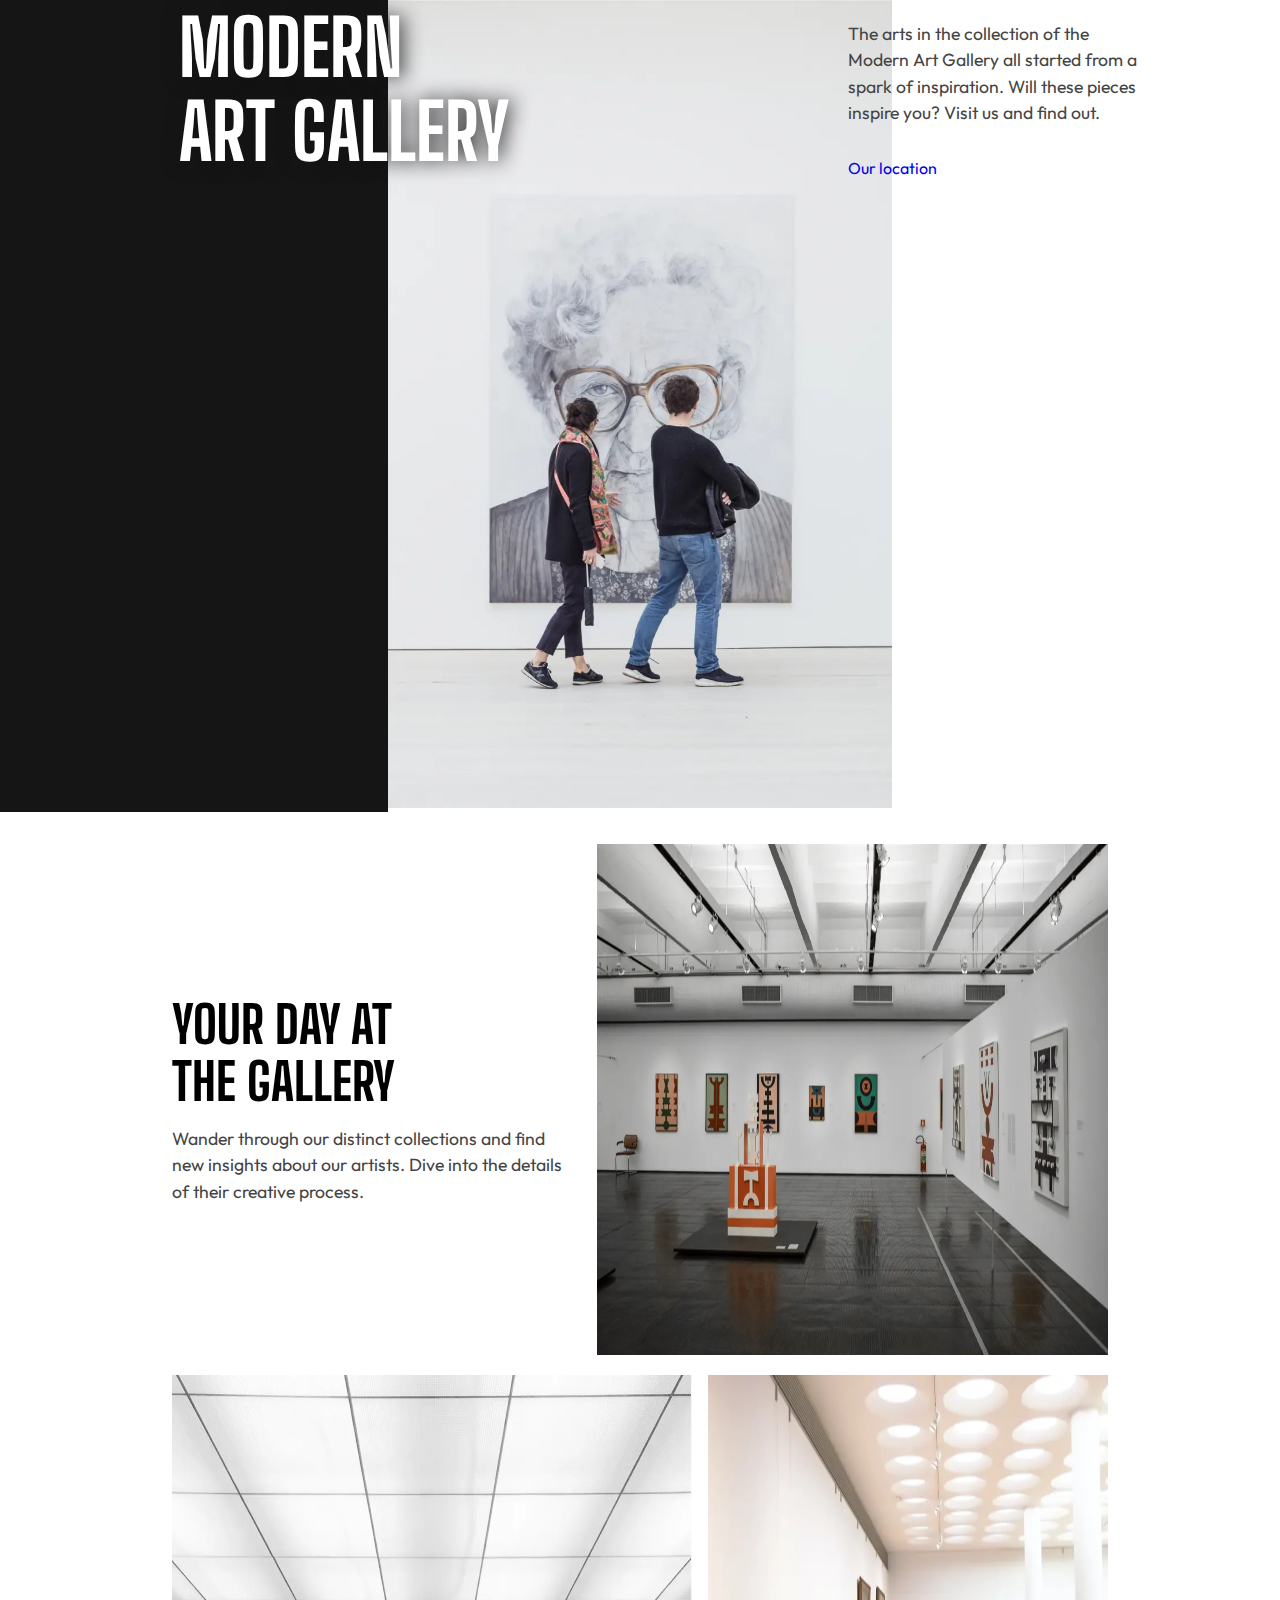
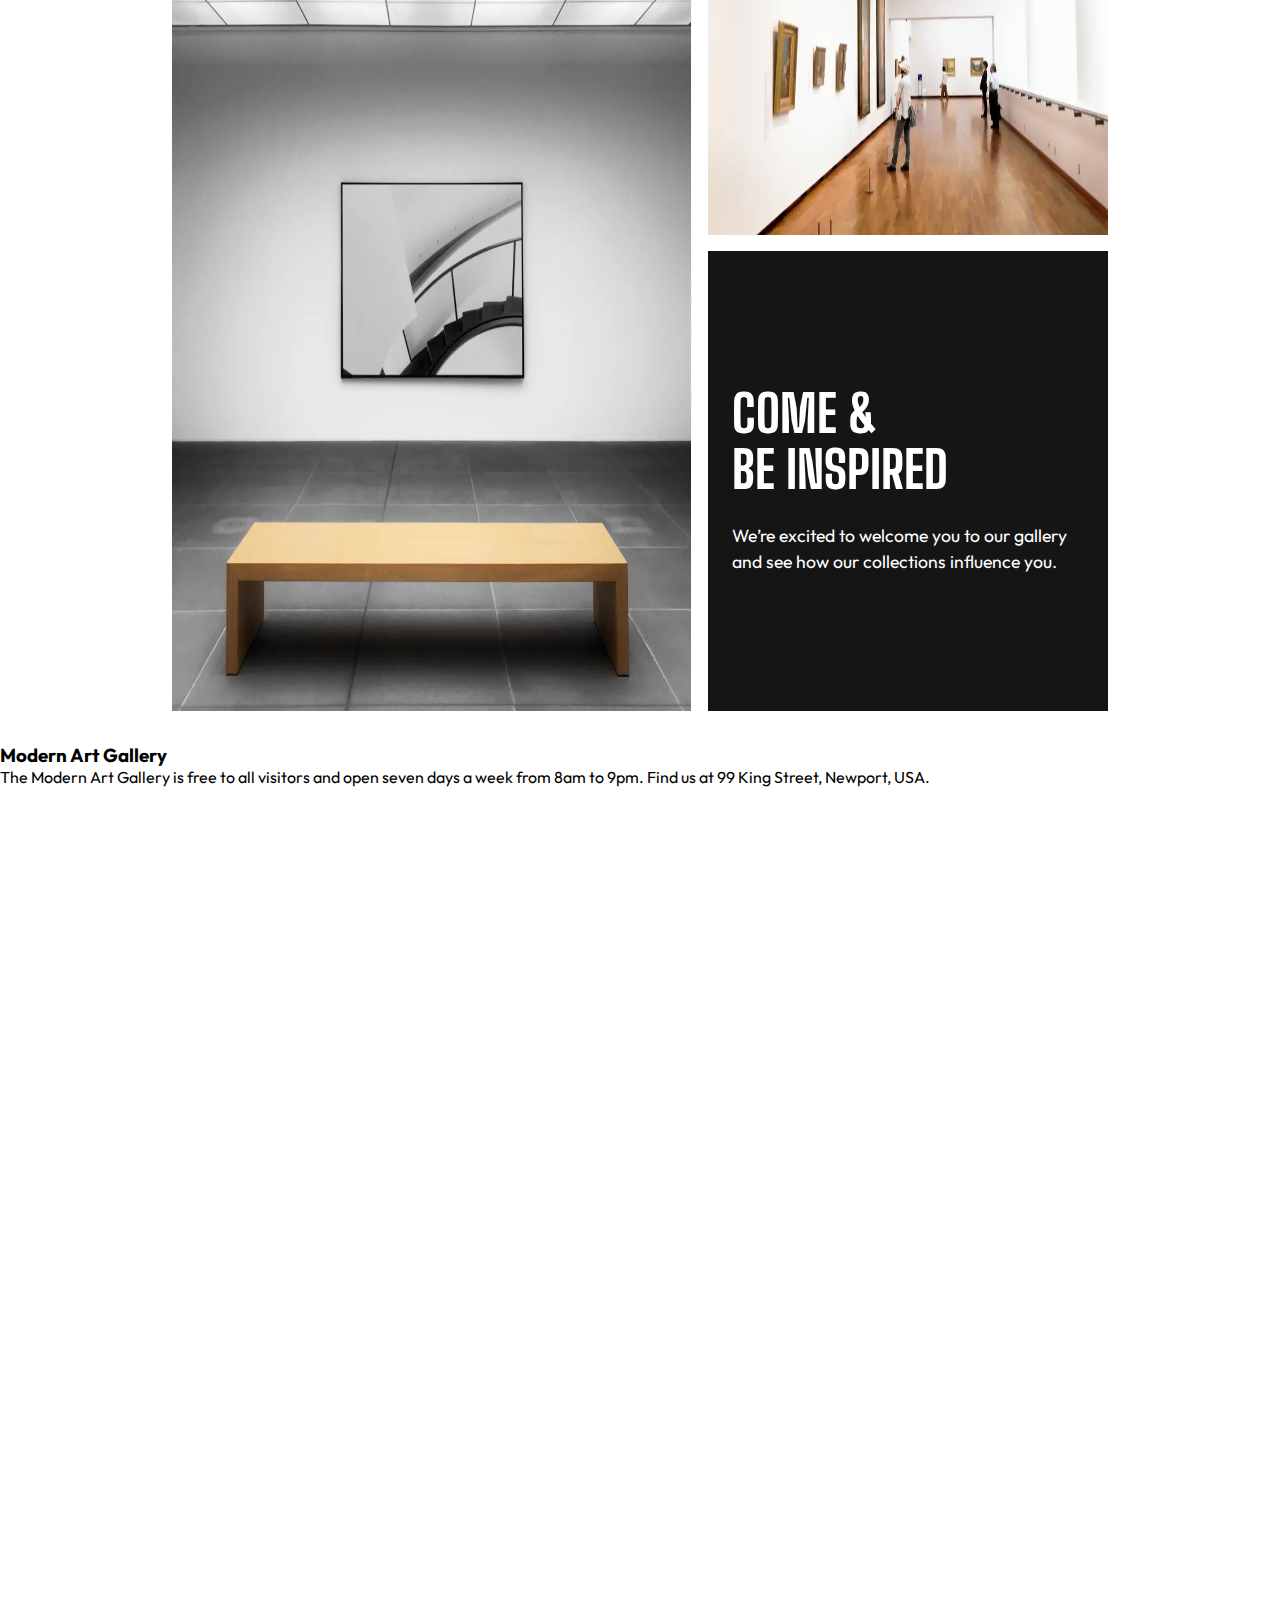
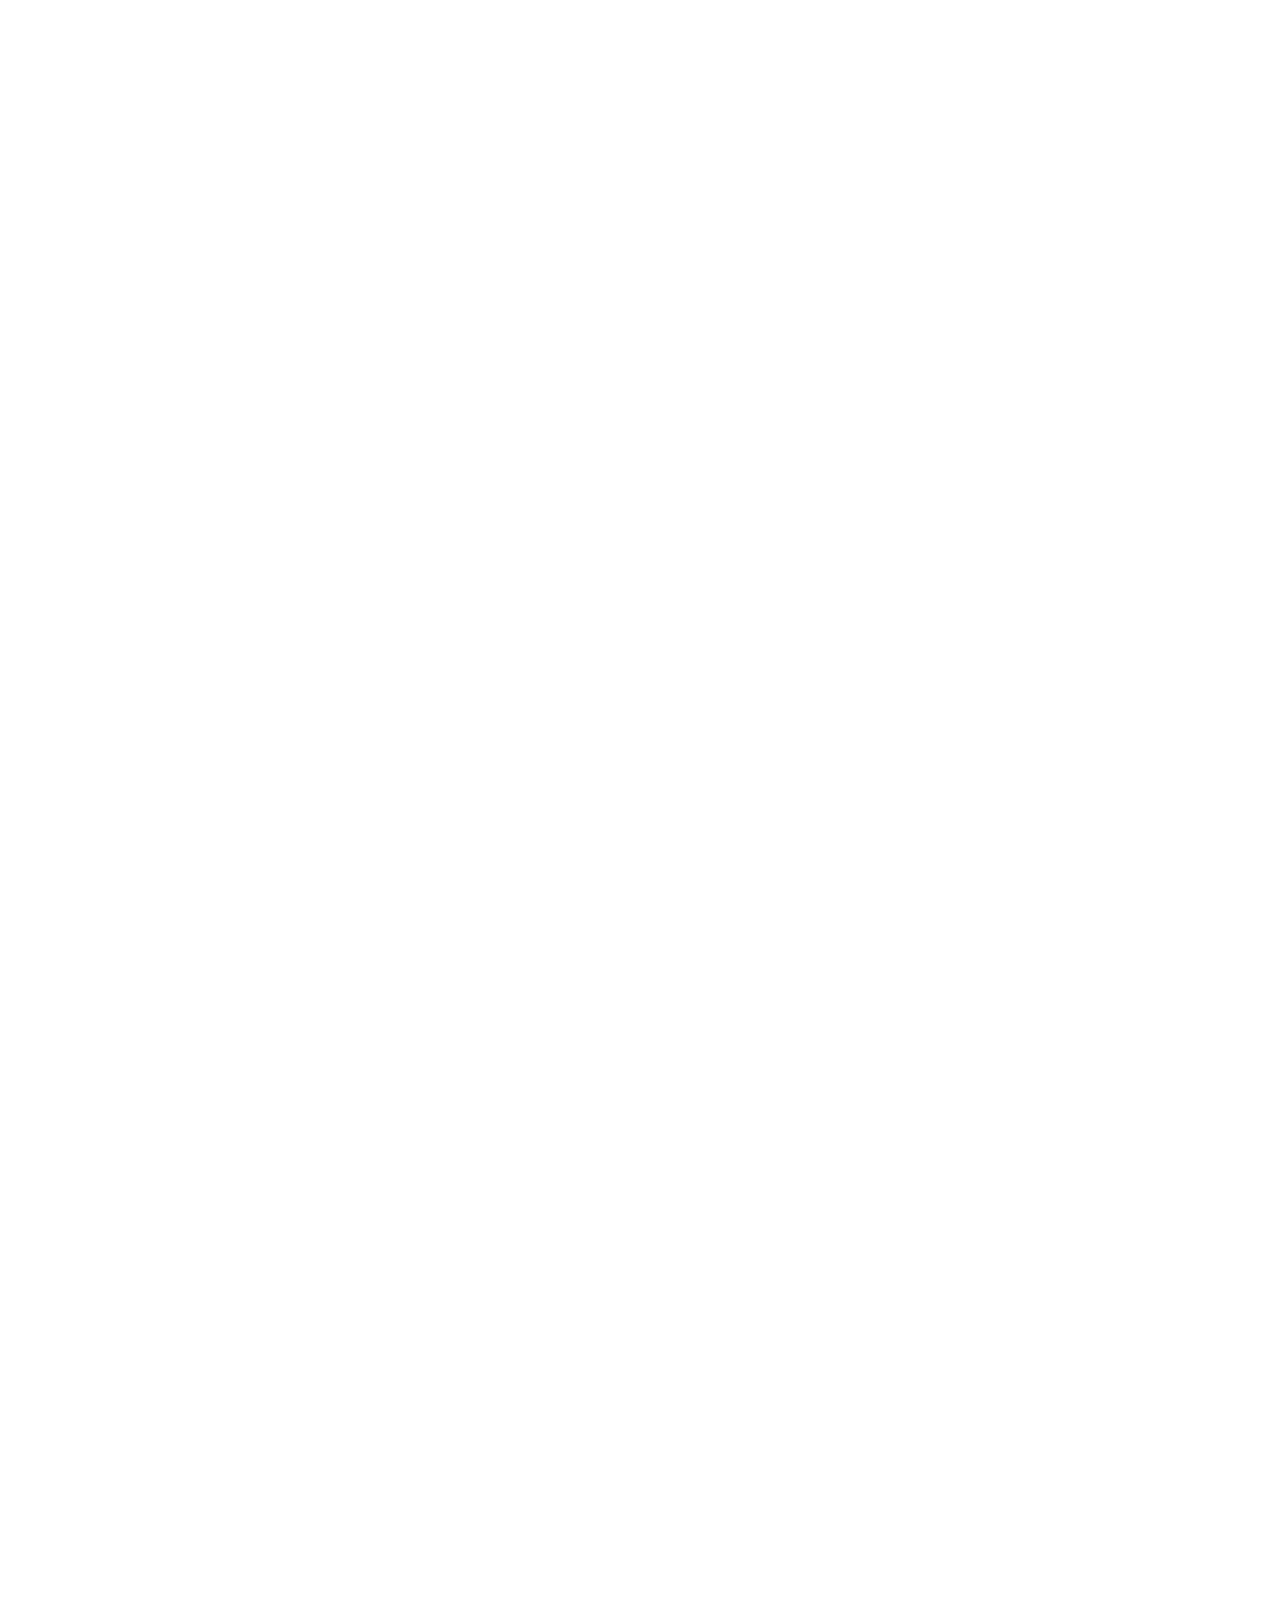
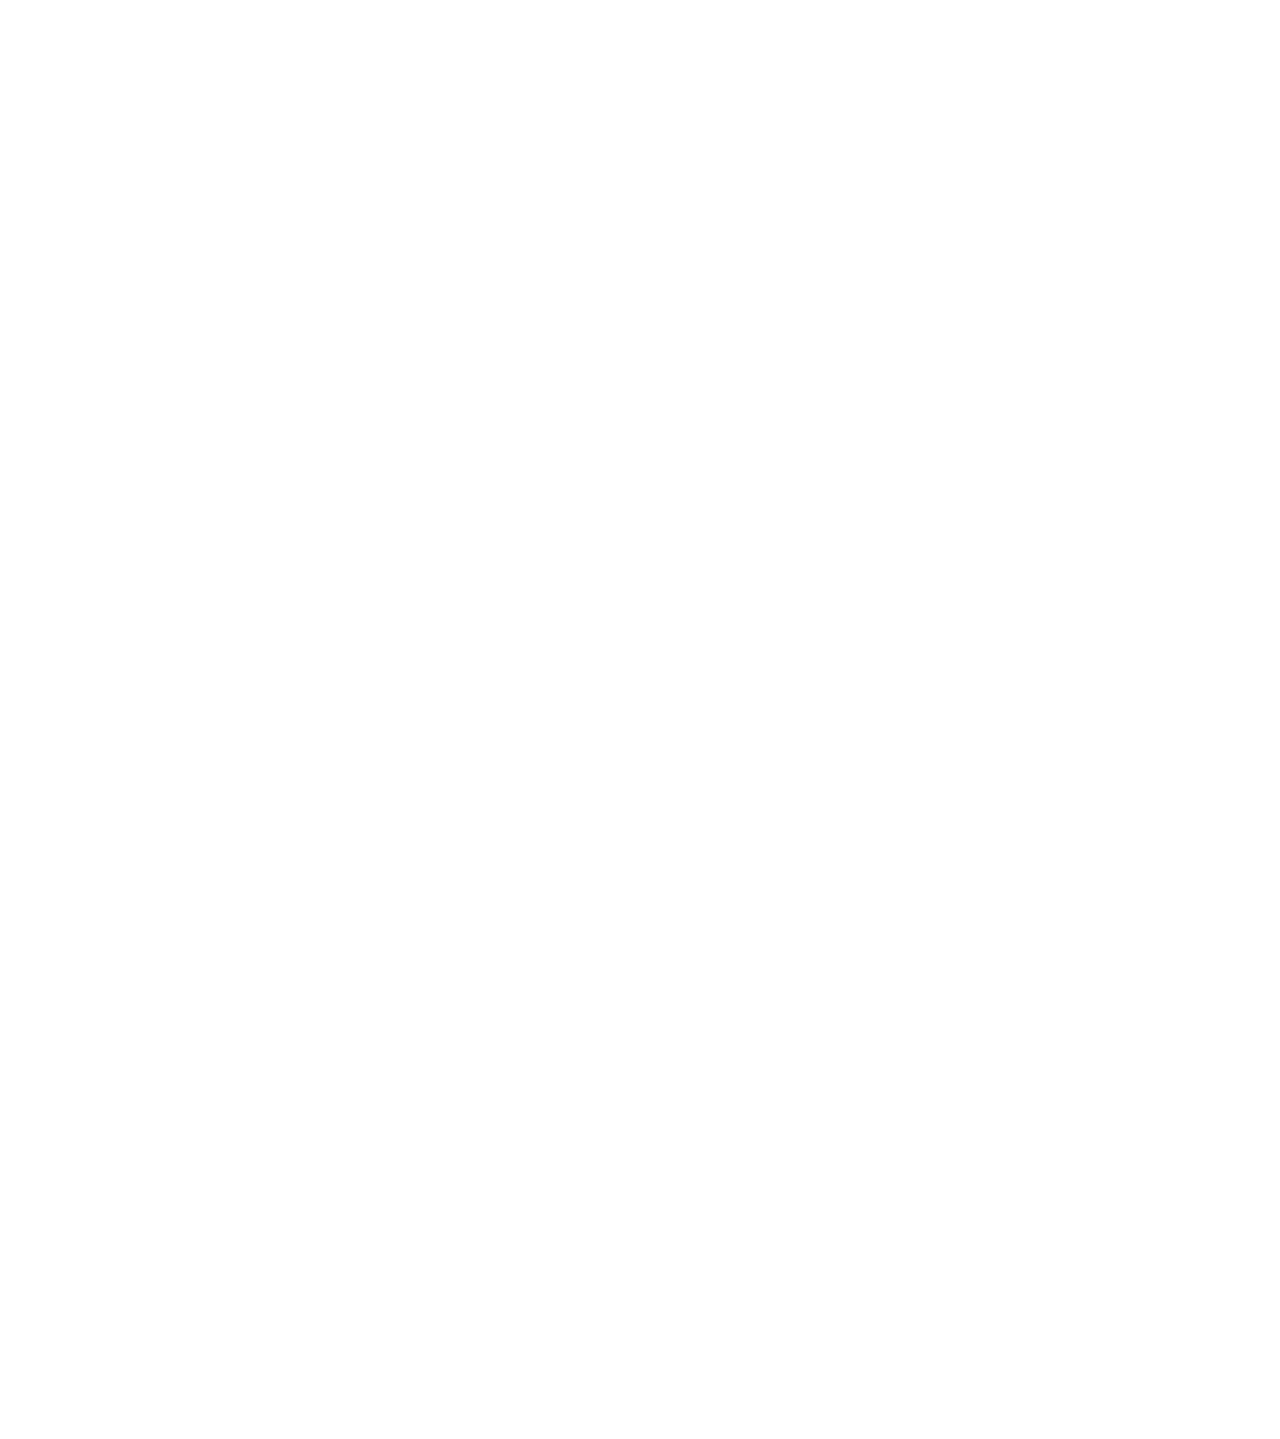
<file: index.html>
<!DOCTYPE html>
<html lang="es">
<head>
  <meta charset="UTF-8">
  <meta name="viewport" content="width=device-width, initial-scale=1.0">
  <title>Modern Gallery | Proyecto CSS -Academía Conquer Bloks</title>
  <link rel="shortcut icon" href="./icons/favicon.svg" type="image/x-icon">
  <link rel="stylesheet" href="./src/styles/style.css">
  <link rel="preconnect" href="https://fonts.googleapis.com">
  <link rel="preconnect" href="https://fonts.gstatic.com" crossorigin>
  <link href="https://fonts.googleapis.com/css2?family=Big+Shoulders:opsz,wght@10..72,100..900&display=swap" rel="stylesheet">
  <link href="https://fonts.googleapis.com/css2?family=Outfit:wght@100..900&display=swap" rel="stylesheet">
</head>
<body>
  <main>
    <!-- hero -->
    <section class="container-hero">
      <div class="visible-desktop"></div>
      <figure class="content-image-hero">
        <img src="./images/hero-page.webp" alt="Imagen priuncipal del sitio">
      </figure>
      <article>
        <h1>MODERN ART&nbsp;GALLERY</h1>
        <p>The arts in the collection of the Modern Art Gallery all started from a spark of inspiration. Will these pieces inspire you? Visit us and find out.</p>
        <a class="btn btn-primary" href="./location.html">
          <span>Our&nbsp;location</span> 
          <figure class="figure-link">
            <img src="./icons/arrow-right.svg" alt="Icon arrow right">
          </figure>
          <div class="block-animation">
            <div class="s"></div>
            <div class="ss"></div>
            <div class="sss"></div>
          </div>
        </a>
      </article>
    </section>

    <section class="container-gallery">
      <div class="first">
        <article>
          <h2>Your day at the gallery</h2>
          <p>Wander through our distinct collections and find new insights about our artists. Dive into the details of their creative process.</p>
        </article>
        <article>
          <img src="./images/img-1.webp" alt="Image of gallery entry">
        </article>
      </div>
      <div class="second">
        <article>
          <img src="./images/img-2.webp" alt="Image of galler center">
        </article>
        <article>
          <img src="./images/img-3.webp" alt="Image of gallery out">
        </article>
        <article>
          <h2>Come & be inspired</h2>
          <p>We’re excited to welcome you to our gallery and see how our collections influence you.</p>
        </article>
      </div>
    </section>

  </main>
  <!-- footer -->
  <footer>
    <article>
      <h3>Modern Art&nbsp;Gallery</h3>
      <p>The Modern Art Gallery is free to all visitors and open seven days a week from 8am to 9pm. Find us at 99 King Street, Newport, USA.</p>
      <nav class="social-networks">
        <ul>
          <a href="#">
            <img src="./icons/icon-facebook.svg" alt="Icono - facebook">
          </a>
          <a href="#">
            <img src="./icons/icon-instagram.svg" alt="Icono - instagram">
          </a>
          <a href="#">
            <img src="./icons/icon-twitter.svg" alt="Icono - twitter">
          </a>
        </ul>
      </nav>
    </article>
  </footer>
</body>
</html>
</file>
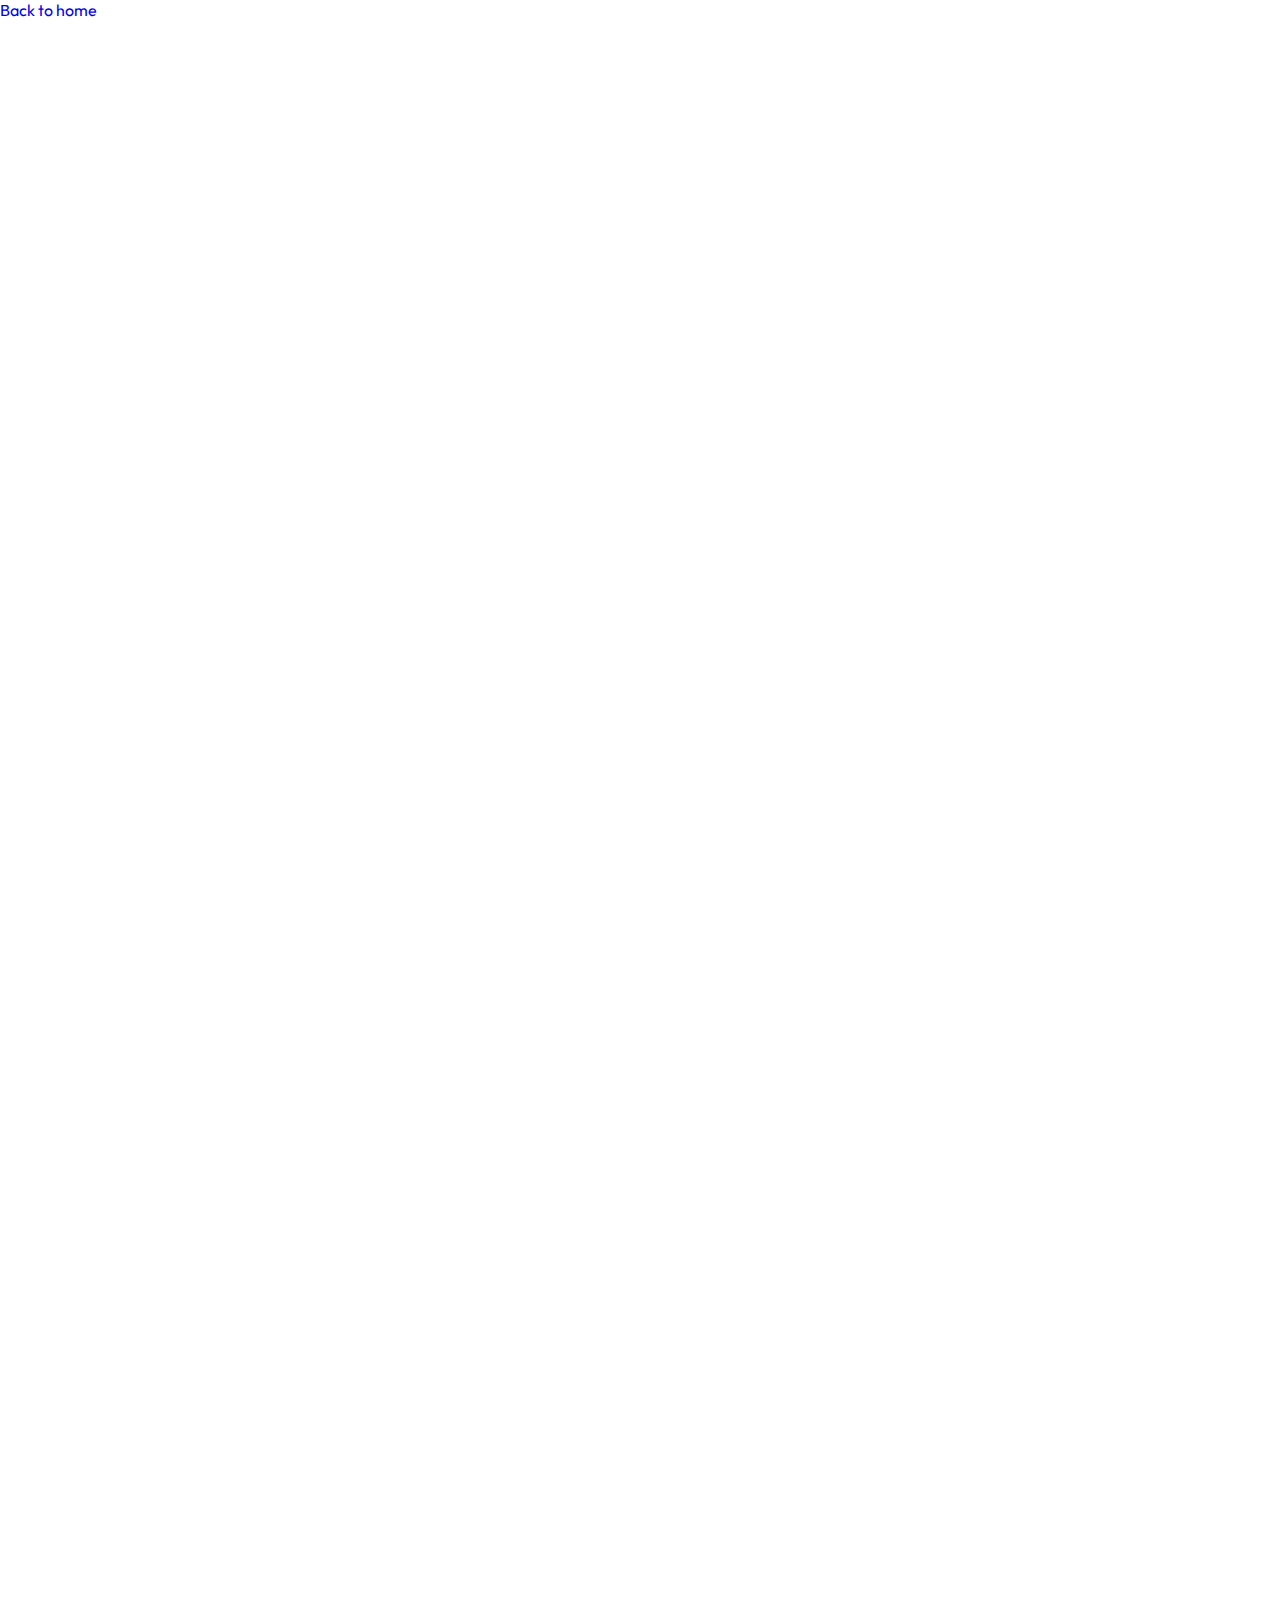
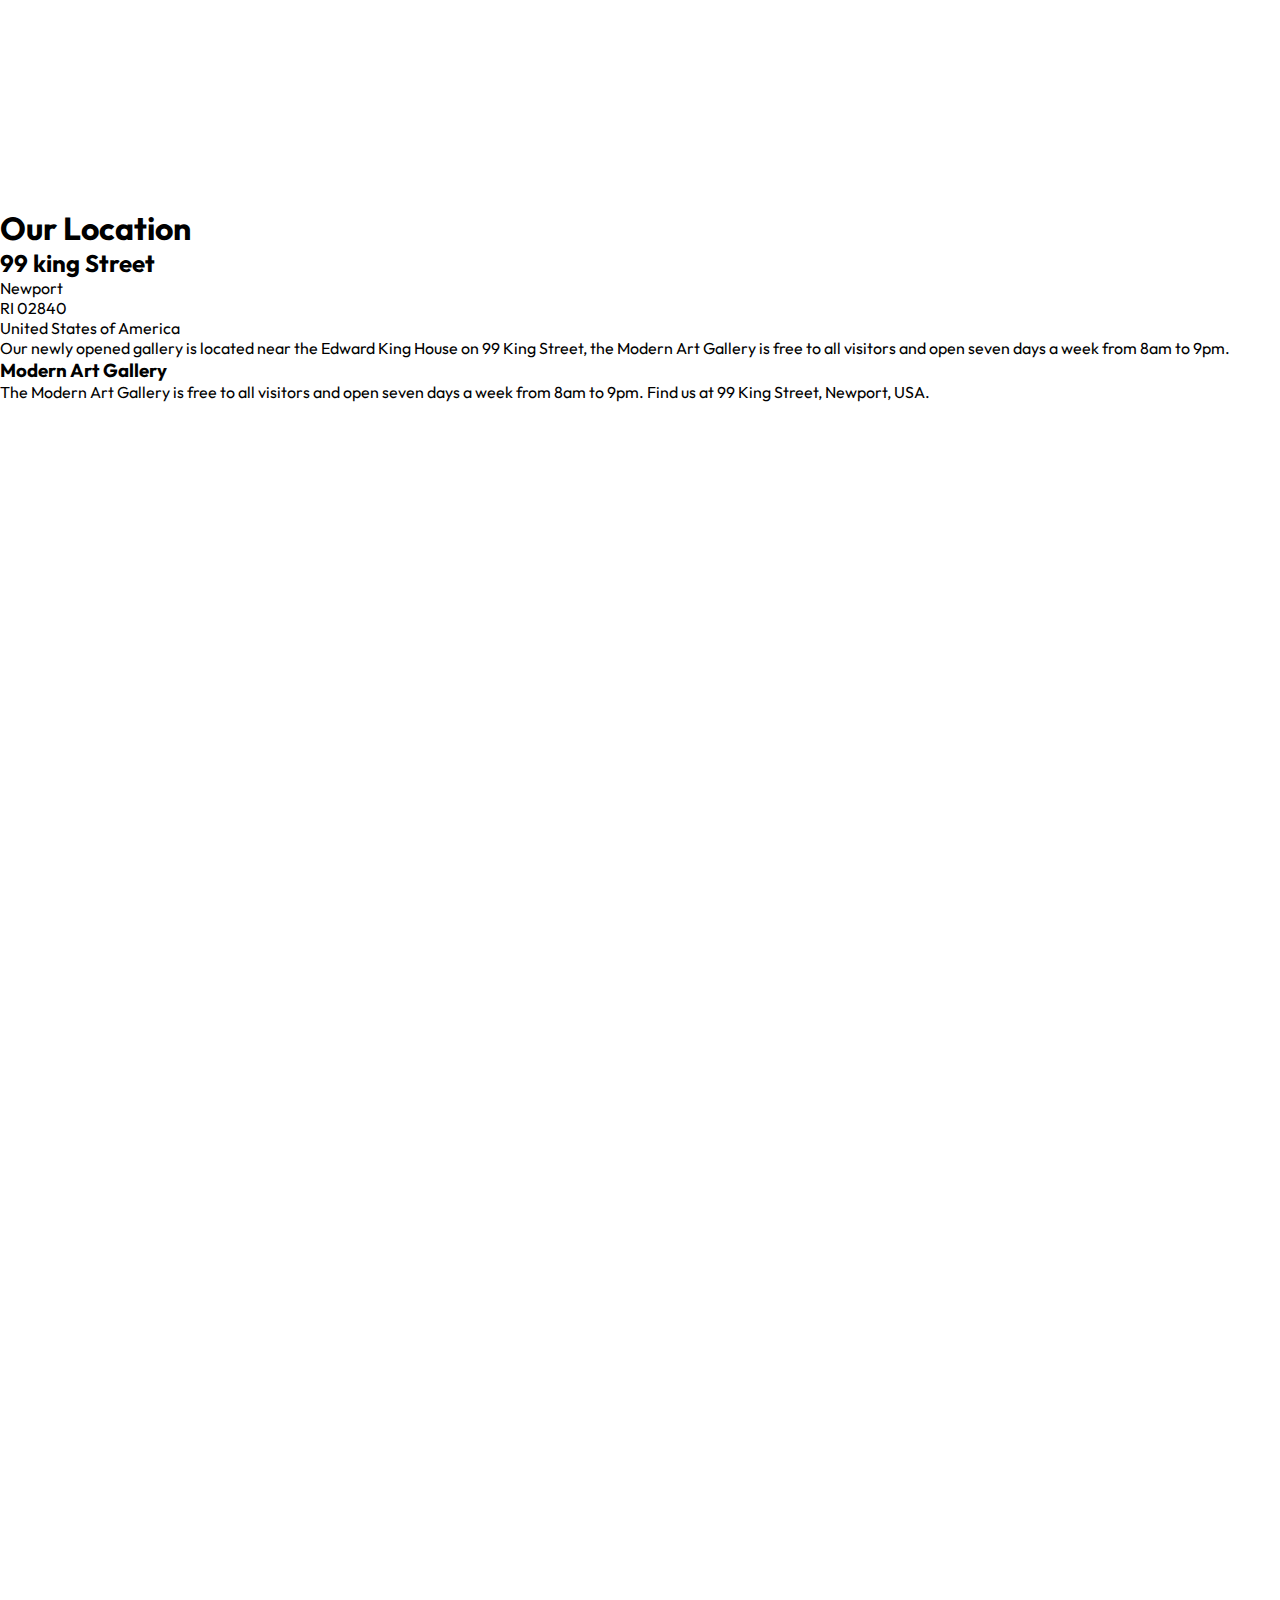
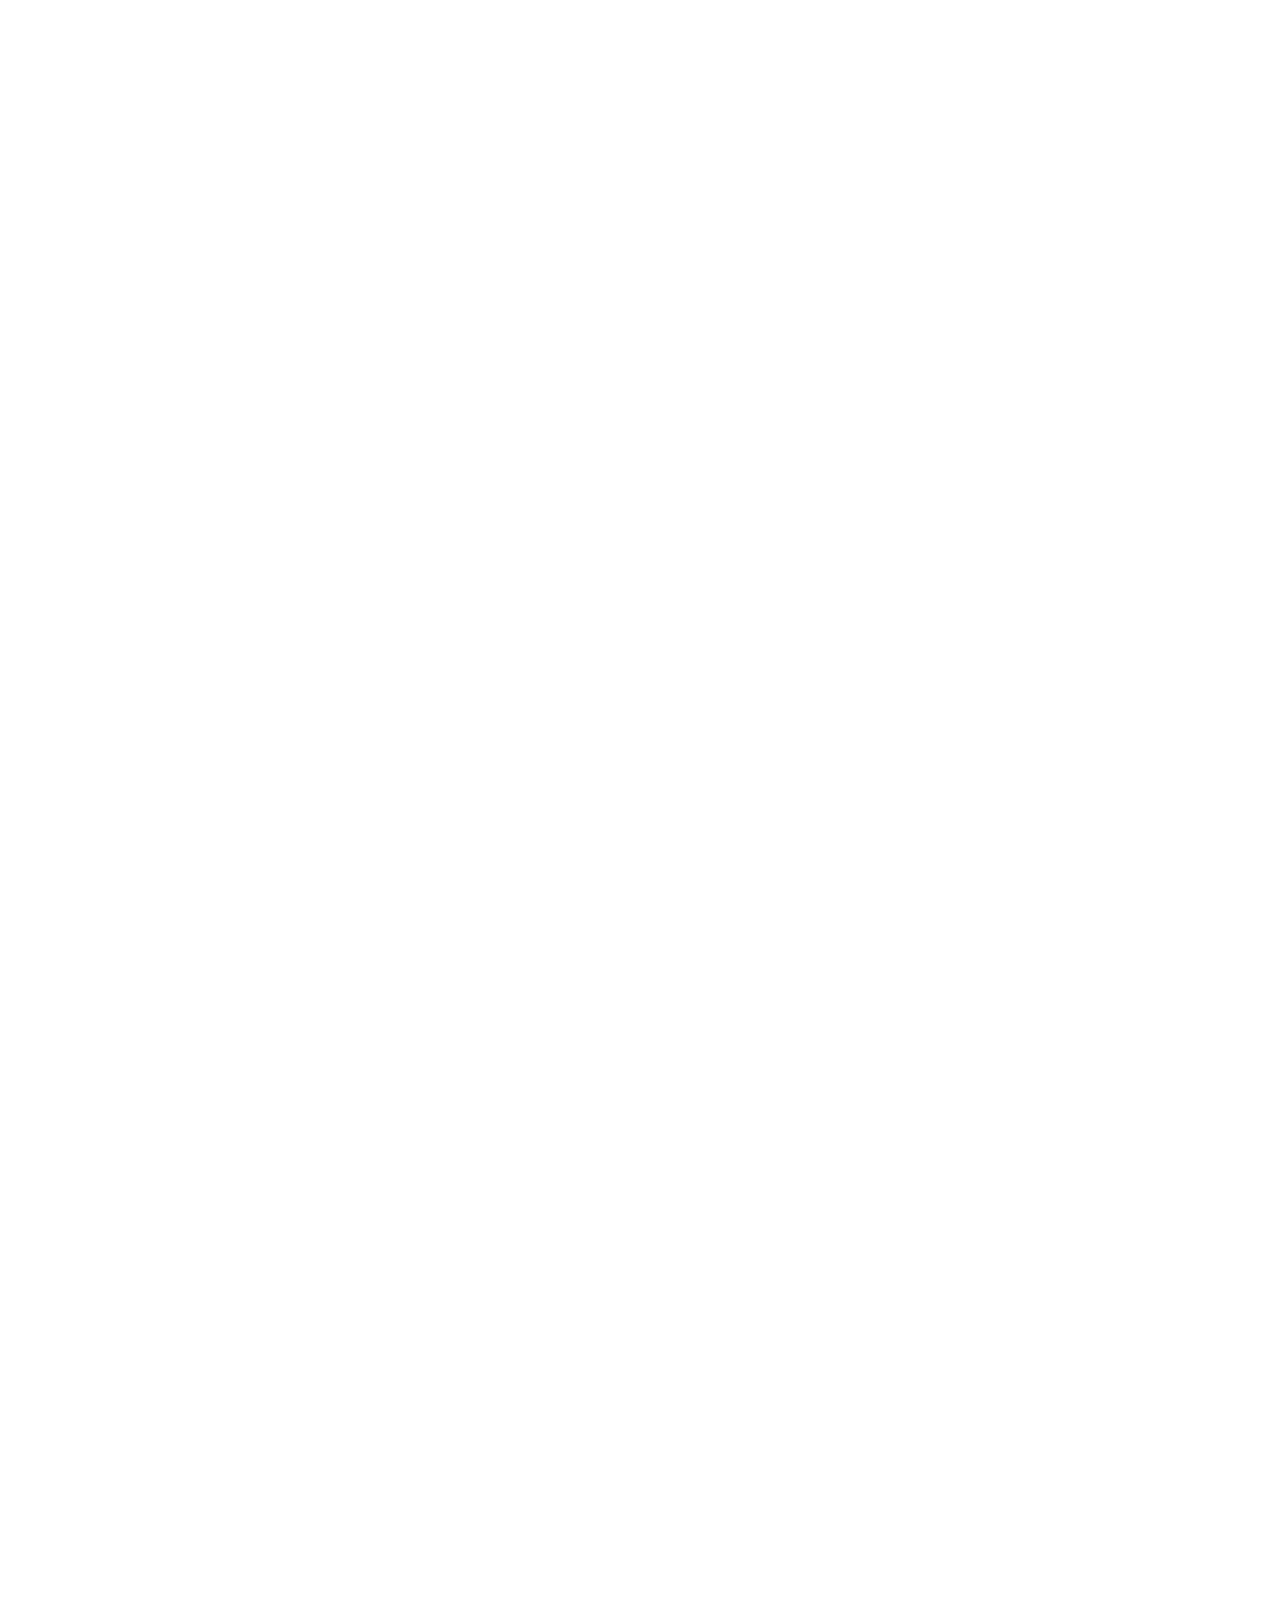
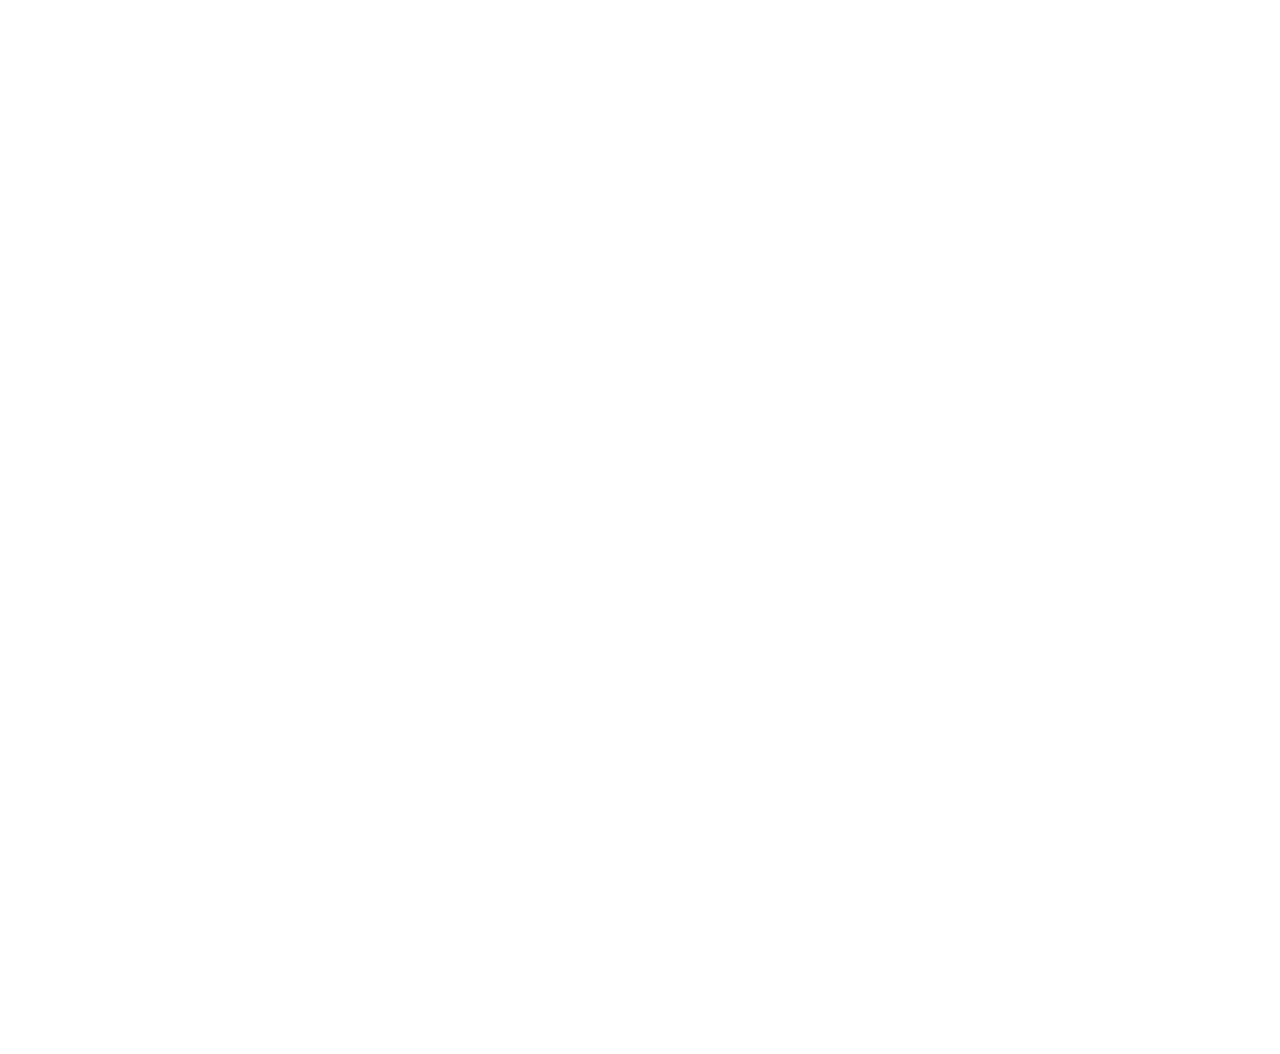
<file: location.html>
<!DOCTYPE html>
<html lang="es">
<head>
  <meta charset="UTF-8">
  <meta name="viewport" content="width=device-width, initial-scale=1.0">
  <title>Location Modern Gallery | Proyecto CSS -Academía Conquer Bloks</title>
  <link rel="stylesheet" href="./src/styles/style.css">
  <link rel="preconnect" href="https://fonts.googleapis.com">
  <link rel="preconnect" href="https://fonts.gstatic.com" crossorigin>
  <link rel="shortcut icon" href="./icons/favicon.svg" type="image/x-icon">
  <link href="https://fonts.googleapis.com/css2?family=Big+Shoulders:opsz,wght@10..72,100..900&display=swap" rel="stylesheet">
  <link href="https://fonts.googleapis.com/css2?family=Outfit:wght@100..900&display=swap" rel="stylesheet">
</head>
<body>
  <main>
    <section class="location-map">
      <div class="btn-back-to-home">
        <a class="btn btn-secondary" href="./index.html">
          <span>Back&nbsp;to&nbsp;home</span> 
          <figure class="figure-link">
            <img src="./icons/arrow-right.svg" alt="Icon arrow right">
          </figure>
          <div class="block-animation">
            <div class="s"></div>
            <div class="ss"></div>
            <div class="sss"></div>
          </div>
        </a>
      </div>
      <figure>
        <iframe src="https://www.google.com/maps/embed?pb=!1m18!1m12!1m3!1d996.1718941633901!2d-78.99723102121143!3d-2.9060145296565363!2m3!1f0!2f0!3f0!3m2!1i1024!2i768!4f13.1!3m3!1m2!1s0x91cd186a7cbfc2af%3A0x6939948389aeeaeb!2sMuseo%20Pumapungo!5e0!3m2!1ses!2sec!4v1762541814959!5m2!1ses!2sec" width="600" height="500" style="border:0;" allowfullscreen="" loading="lazy" referrerpolicy="no-referrer-when-downgrade"></iframe>
      </figure>
    </section>

    <section class="section-location">
      <div class="data-location">
        <h1>Our Location</h1>
        <article>
          <h2>99 king Street</h2>
          <div class="ss">
            <p>Newport</p>
            <p>RI 02840</p>
            <p>United States of America</p>
          </div>
          <p>Our newly opened gallery is located near the Edward King House on 99 King Street, the Modern Art Gallery is free to all visitors and open seven days a week from 8am to 9pm.</p>
        </article>
      </div>
    </section>

  </main>
  <!-- footer -->
    <footer class="footer-location">
      <article>
        <h3>Modern Art&nbsp;Gallery</h3>
        <p>The Modern Art Gallery is free to all visitors and open seven days a week from 8am to 9pm. Find us at 99 King Street, Newport, USA.</p>
        <nav class="social-networks">
          <ul>
            <a href="#">
              <img src="./icons/icon-facebook.svg" alt="Icono - facebook">
            </a>
            <a href="#">
              <img src="./icons/icon-instagram.svg" alt="Icono - instagram">
            </a>
            <a href="#">
              <img src="./icons/icon-twitter.svg" alt="Icono - twitter">
            </a>
          </ul>
        </nav>
      </article>
    </footer>
</body>
</html>
</file>
<file: src/styles/style.css>
/* hero page */
@import "./hero-page.css";
/* hero gallery */
@import "./hero-gallery.css";

:root {
  --color-dark-page: #151515;
  --color-gold: #D5966C;
  --color-gray-100: #444;

  /* fonts */
  --font-big-shoulders: "Big Shoulders", monospace;
}

*, *::before, *::after {
  padding: 0;
  margin: 0;
  border: 0;
  box-sizing: border-box;
}

body {
  font-family: "Outfit", monospace;
}
a {
  text-decoration: none;
}
</file>
